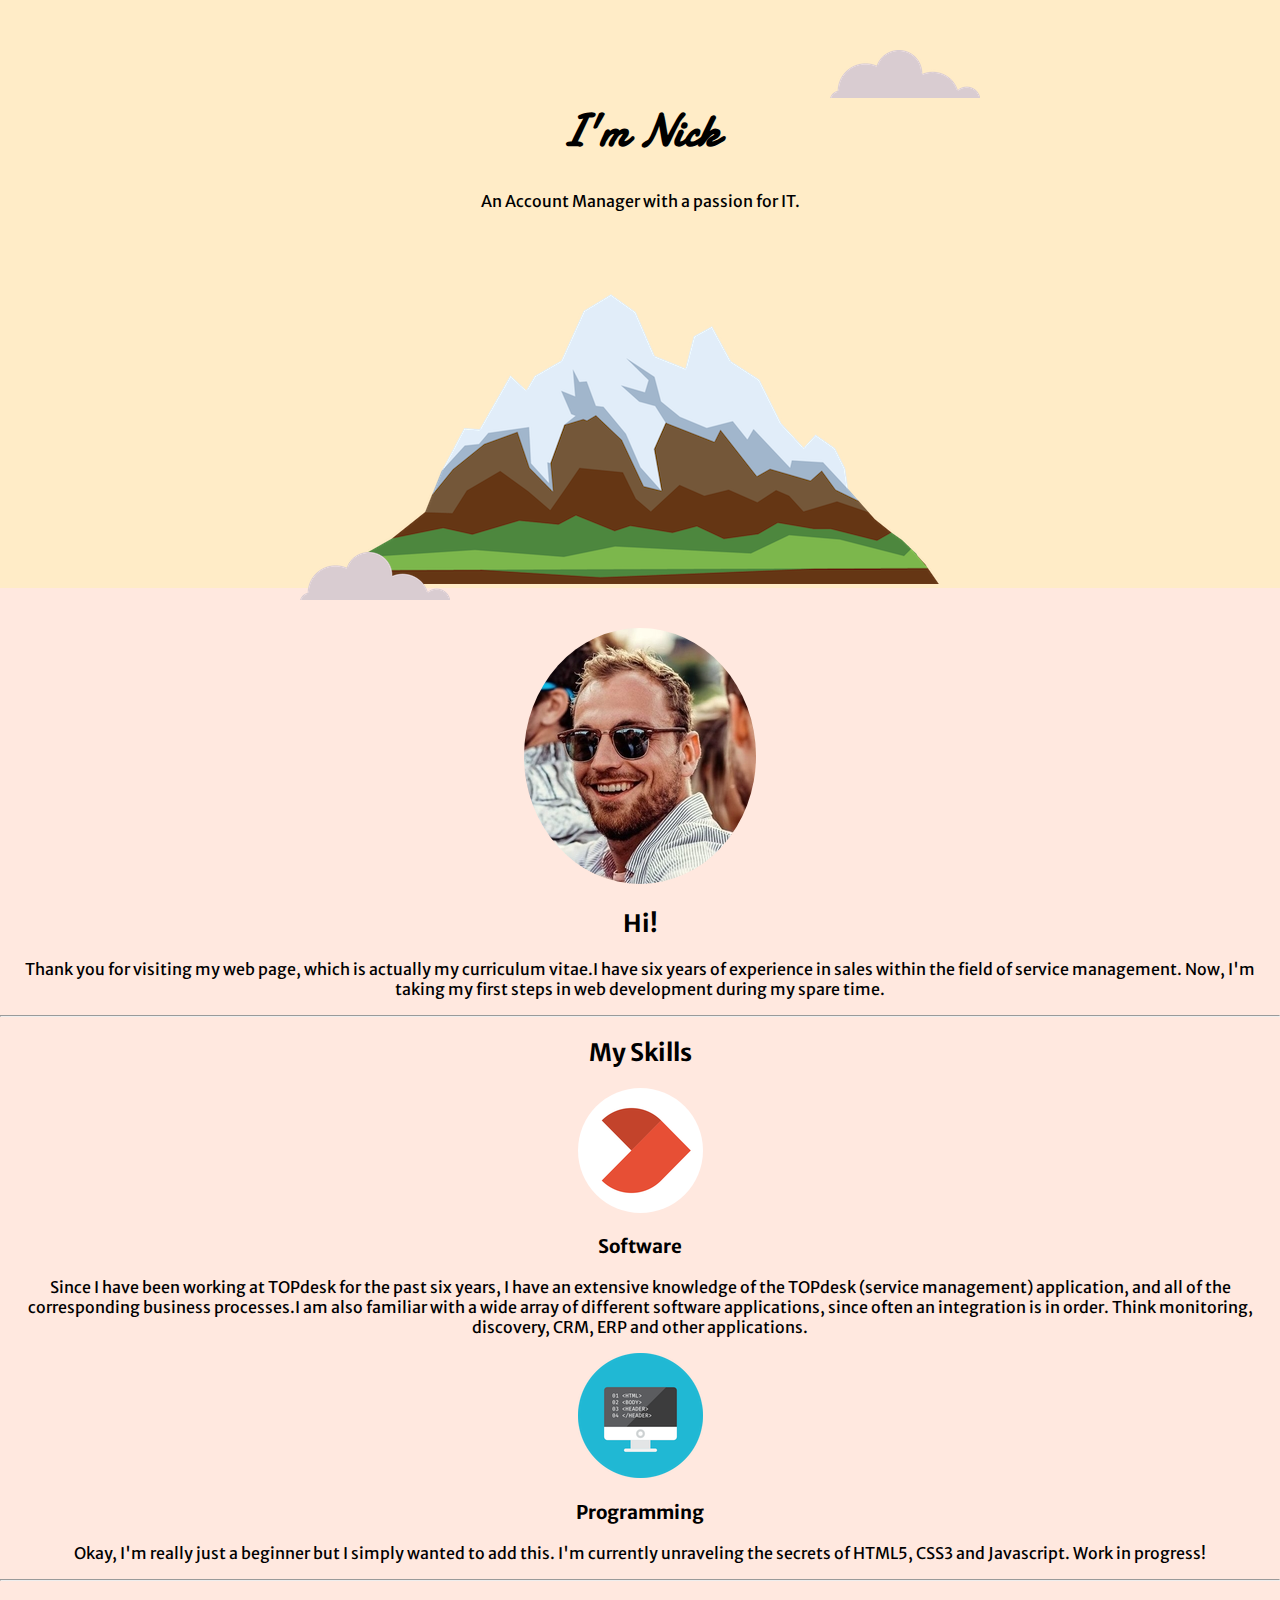
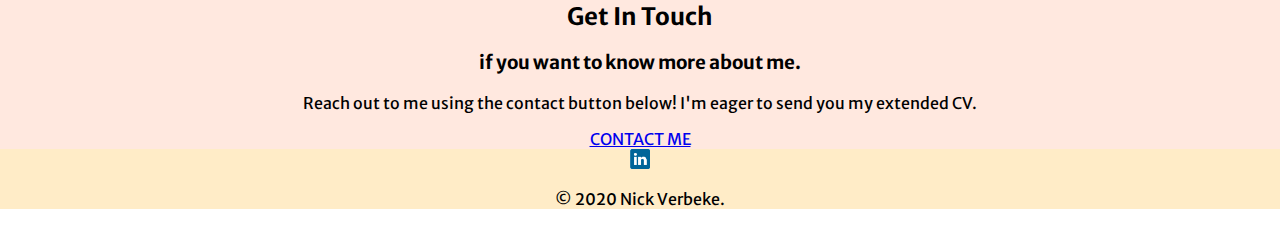
<file: index.html>
<!DOCTYPE html>
<html lang="en" dir="ltr">

<head>
  <meta charset="utf-8">
  <title>CV of Nick Verbeke</title>
  <link rel="stylesheet" href="CSS/styles.css">
  <link rel="icon" href="favicon.ico">
  <link href="https://fonts.googleapis.com/css?family=Damion|Merriweather+Sans&display=swap" rel="stylesheet">



</head>

<body>
  <div class="top-container">
    <img class="top-cloud" src="Images/cloud.png" alt="cloud-img">
    <h1>I'm Nick</h1>
    <p>
      An Account Manager with a passion for IT.
    </p>
    <img class="bottom-cloud" src="Images/cloud.png" alt="cloud-img">
    <img src="Images/mountain.png" alt="mountain-img">
  </div>

  <div class="middle-container">
    <div class="profile">
      <br>
      <br>
      <img class="profile-pic" src="Images/NickVer.jpg" alt="Nick's profile picture"><br>
      <h2>Hi!</h2>
      <p>Thank you for visiting my web page, which is actually my curriculum vitae.I have six years of experience in sales within the field of service management. Now, I'm taking my first steps in web development during my spare time.</p>
    </div>
    <hr>
    <div class="skills">
      <h2>My Skills</h2>
      <div class="skill-row">
        <img class="TOPdesk-logo" src="Images/TOPdesk.png" alt="software-pic">
        <h3>Software</h3>
        <p>Since I have been working at TOPdesk for the past six years, I have an extensive knowledge of the TOPdesk (service management) application, and all of the corresponding  business processes.I am also familiar with a wide array of different software applications, since often an integration is in order. Think monitoring, discovery, CRM, ERP and other applications.</p>
      </div>
      <div class="skill-row">
        <img class="programming-img" src="Images/coding.png" alt="programming-image">
        <h3>Programming</h3>
        <p>Okay, I'm really just a beginner but I simply wanted to add this. I'm currently unraveling the secrets of HTML5, CSS3 and Javascript. Work in progress!</p>
      </div>
    </div>
    <hr>
    <div class="contact-me">
      <h2>Get In Touch</h2>
      <h3>if you want to know more about me.</h3>
      <p>Reach out to me using the contact button below! I'm eager to send you my extended CV.</p>
      <a class="btn" href="mailto:nick.verbeke2@gmail.com">CONTACT ME</a>
    </div>
  </div>


  <div class="bottom-container">
    <a class="footer-link-linkedin" href="https://www.linkedin.com/in/verbekenick/"><img alt="LinkedIn" src="Images/LinkedIn.jpg" width=20" height="20"></a>
    <p>© 2020 Nick Verbeke.</p>
  </div>

</body>

</html>
</file>
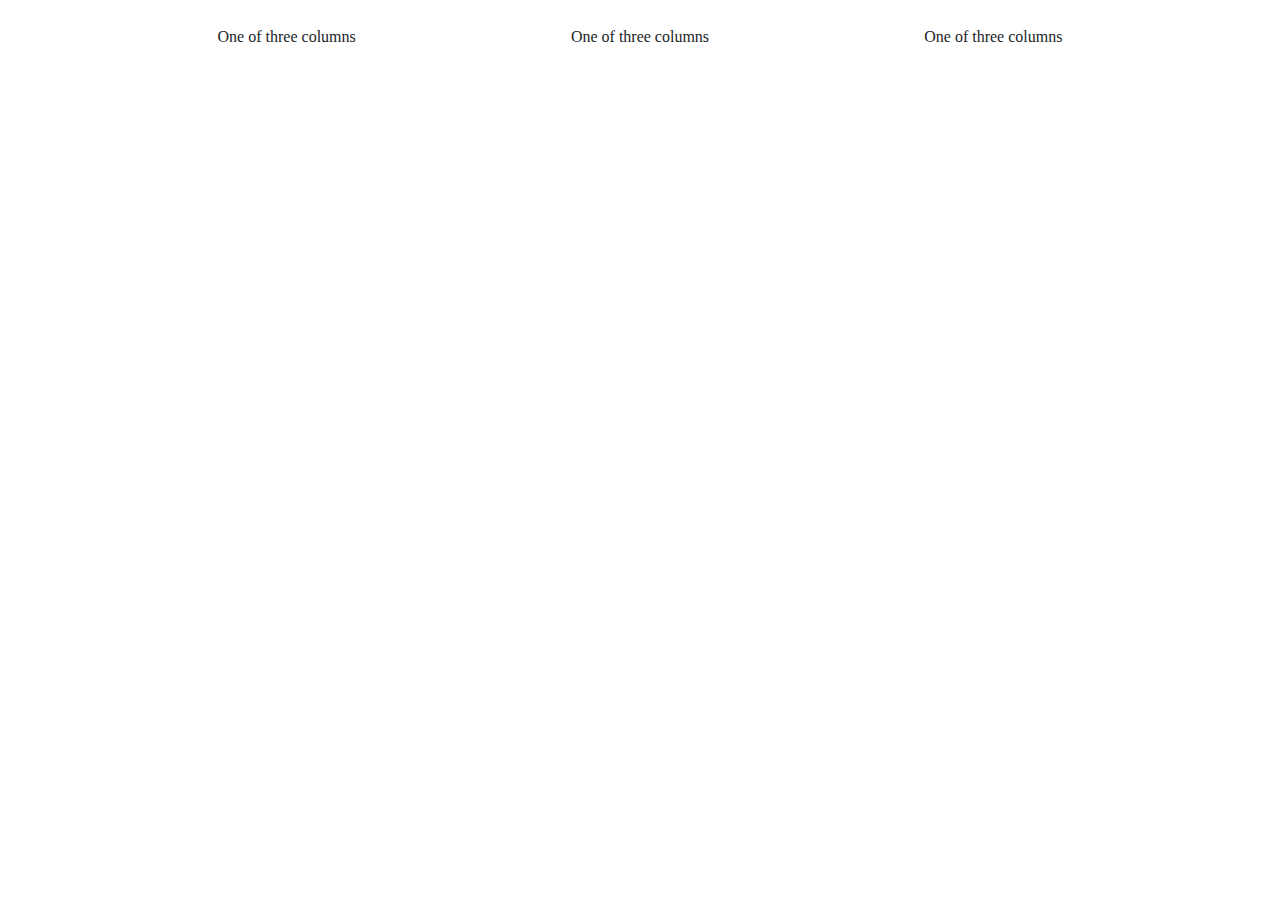
<file: TinDog - Bootstrap Project/Index2.html>
<!DOCTYPE html>
<html lang="en" dir="ltr">

<head>
  <meta charset="utf-8">
  <title></title>
  <link rel="stylesheet" href="https://stackpath.bootstrapcdn.com/bootstrap/4.4.1/css/bootstrap.min.css" integrity="sha384-Vkoo8x4CGsO3+Hhxv8T/Q5PaXtkKtu6ug5TOeNV6gBiFeWPGFN9MuhOf23Q9Ifjh" crossorigin="anonymous">
  <link rel="stylesheet" href="css/styles.css">
</head>
<body>
  <div class="container">
  <div class="row">
    <div class="col-md">
      One of three columns
    </div>
    <div class="col-md">
      One of three columns
    </div>
    <div class="col-md">
      One of three columns
    </div>
  </div>
</div>
</body>


</html>
</file>
<file: CSS/styles.css>
.top-container {
  background-color: #ffecc7;
  padding-top: 100px;
}

h1 {
  margin-top: 0;
  font-family: 'Damion', cursive;
  font-size: 45px;
}

h2 {
  font-family: 'Merriweather Sans', sans-serif;
}

h3 {
  font-family: 'Merriweather Sans', sans-serif;
}

body {
  margin: 0;
  text-align: center;
  font-family: 'Merriweather Sans', sans-serif;
}

.middle-container {
  background-color: #ffe8df;
}

.bottom-container {
  background-color: #ffecc7;
}

.bottom-cloud {
  position: absolute;
  left: 300px;
  bottom: 300px;
}

.top-cloud {
  position: absolute;
  top: 50px;
  right: 300px;
}

.profile-pic {
  border-radius: 50%
}

.TOPdesk-logo {
  border-radius: 50%
}
</file>
<file: TinDog - Bootstrap Project/css/styles.css>
#title {
  background-color: #ff4c68;
}

#features {
  background-color: #fff;
  position: absolute;
  z-index: 1;
}
body {
  font-family: "Montserrat";
}
h1 {
  font-family: 'Montserrat-Black', sans-serif;
  font-size: 3rem;
  line-height: 1.5;
  font-weight: 900;

}

.container-fluid {
  padding: 3% 15%;
}

.firstheader {
  color: white;
}

.navbar-brand {
  font-family: "Ubuntu";
  font-size: 34px;
  font-weight: bold;
}



.navbar {
  margin-bottom: 60px;
}

.nav-item {
  padding: 0 18px;
}

.nav-link {
  font-family: "Montserrat"
}

.row {
  margin: 25px;
}

.btn {
  margin: 5% 3% 5% 0;

}

.title-image {
  width: 60%;
  transform: rotate(25deg);
  position: absolute;
  z-index: 0;
  margin-top: 25px;
}


.icon {
  color: #ef8172;
  margin-bottom: 10px;
}

.icon:hover {
  color: #ff4c68;
}

h2 {
  font-family: "Montserrat";
  font-weight: 900;
  font-size: 25px;
}

h3 {
  font-weight: 900;
  font-size: 23px;
}

.img-text {
  font-size: 11px;
}

.col-md {
  text-align: center;
}

p {
  color: #8f8f8f;
}

#features {
  padding: 7% 15%;
}

#testimonials {
  text-align: center;
  background-color: #ef8172;
  color: #fff;
}

#title {
  padding: 7% 15%;
}

.testimonial-img {
  width: 10%;
  border-radius: 100%;
  margin: 30px;
}

#press {
  background-color: #ef8172;
  text-align: center;
  padding-bottom: 30px;
}

.testi-img {
  width: 10%;
  margin: 15px;
}

.carousel-item {
  padding: 7% 15%;
}

#pricing {
  background-color: #fff;
  text-align: center;
}

.pricing-header {

}

.pricing-text {
  font-size: 11px;
  margin-bottom: 100px;
}

.btn-pricing {
  background-color: #ff4c68;
}

#pricing {
  padding: 150px;
}
</file>
